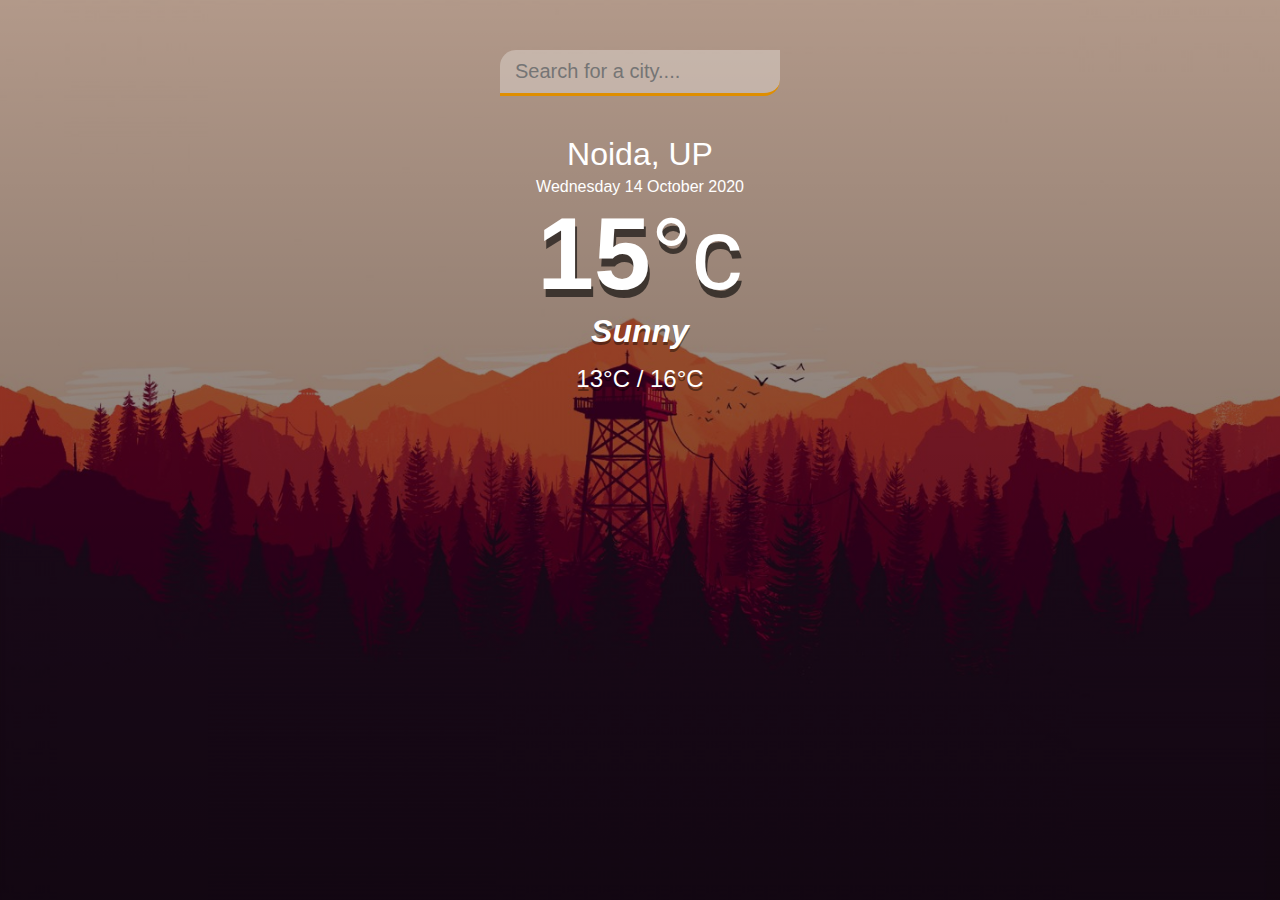
<file: Index.html>
<!DOCTYPE html>
<html lang="en">

<head>
    <meta charset="UTF-8">
    <meta name="viewport" content="width=device-width, initial-scale=1.0">
    <title>Weather App</title>
    <link rel="stylesheet" href="Style.css" />
</head>

<body>
    <div class="app-wrap">
        <header>
            <input type="text" autocomplete="off" class="search-box" placeholder="Search for a city...." />
        </header>
        <main>
            <section class="location">
                <div class="city">Noida, UP</div>
                <div class="date">Wednesday 14 October 2020</div>
            </section>
            <div class="current">
                <div class="temp">15<span>°c</span></div>
                <div class="weather">Sunny</div>
                <div class="hi-low">13°C / 16°C</div>
            </div>
        </main>
    </div>
    <script src="main.js" type="text/javascript">
    </script>

</body>

</html>
</file>
<file: Style.css>
*{
    margin: 0;
    padding: 0;
    box-sizing: border-box;

}

body{
    font-family: 'montserrat', 'Segoe UI', Tahoma, Geneva, Verdana, sans-serif;
    background-image: url('bg.jpg');
    background-size: cover;
    background-position: top center;
}

.app-wrap{
    display:flex;
    flex-direction: column;
    min-height: 100vh;
    background-image: linear-gradient(to bottom, rgba(0,0,0,0.3), rgba(0,0,0,0.6))

}

header{
    display:flex;
    justify-content: center;
    align-items:center;
    padding: 50px 15px 15px;

}

header input{
    width:100%;
    max-width: 280px;
    padding:10px 15px;
    border:none;
    outline:none;
    border-radius:16px 0px 16px 0px;
    background-color: rgba(255,255,255,0.3);
    border-bottom:3px solid #DF8E00;
    color: #313131;
    font-size:20px;
    font-weight: 300;
    transition:0.2s ease-out;

}

header input:focus{
    background-color:rgba(255,255,255,0.6);
}

main{
    flex:1 1 100%;
    padding:25px 25px 50px;
    display:flex;
    flex-direction: column;
    align-items:center;
    text-align: center;
}

.location .city{
    color: #ffffff;
    font-size:32px;
    font-weight: 500;
    margin-bottom: 5px;
}

.location .date{
    color:#ffffff;
    font-size:16px;
}

.current .temp{
    color:#ffffff;
    font-size:102px;
    font-weight:900;
    text-shadow: 2px 8px rgba(0,0,0,0.6);
}

.current .temp span{
    font-weight: 500;
}

.current .weather{
    color:#ffffff;
    font-size:32px;
    font-weight: 700;
    font-style:italic;
    margin-bottom:15px;
    text-shadow: 0px 3px rgba(0,0,0,0.4);   
}

.current .hi-low{
    color:#ffffff;
    font-size:24px;
    font-weight: 500;
    text-shadow: 0px 4px rgba(0,0,0,0.4);
}
</file>
